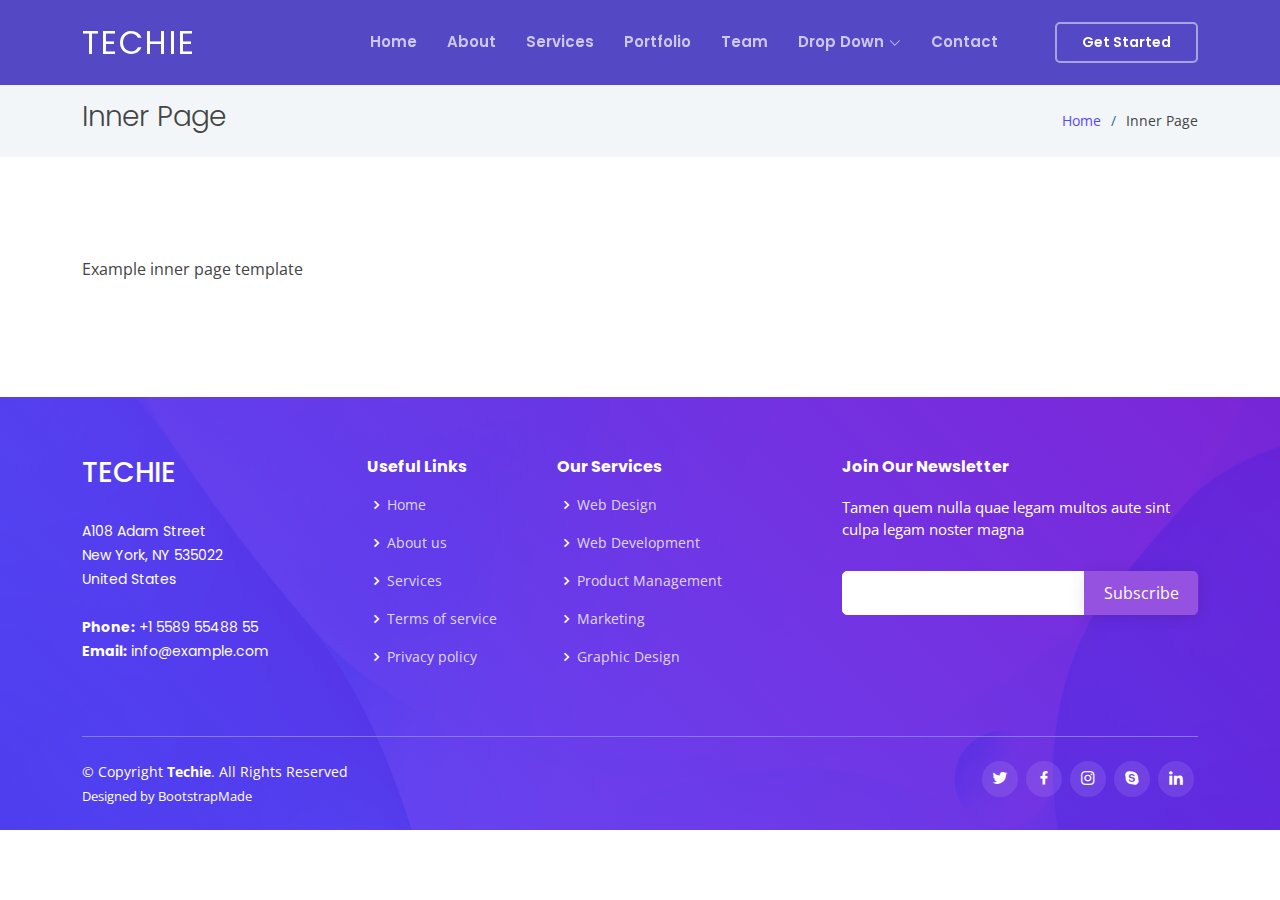
<file: inner-page.html>
<!DOCTYPE html>
<html lang="en">

<head>
  <meta charset="utf-8">
  <meta content="width=device-width, initial-scale=1.0" name="viewport">

  <title>Inner Page - Techie Bootstrap Template</title>
  <meta content="" name="description">
  <meta content="" name="keywords">

  <!-- Favicons -->
  <link href="assets/img/favicon.png" rel="icon">
  <link href="assets/img/apple-touch-icon.png" rel="apple-touch-icon">

  <!-- Google Fonts -->
  <link href="https://fonts.googleapis.com/css?family=Open+Sans:300,300i,400,400i,600,600i,700,700i|Roboto:300,300i,400,400i,500,500i,600,600i,700,700i|Poppins:300,300i,400,400i,500,500i,600,600i,700,700i" rel="stylesheet">

  <!-- Vendor CSS Files -->
  <link href="assets/vendor/aos/aos.css" rel="stylesheet">
  <link href="assets/vendor/bootstrap/css/bootstrap.min.css" rel="stylesheet">
  <link href="assets/vendor/bootstrap-icons/bootstrap-icons.css" rel="stylesheet">
  <link href="assets/vendor/boxicons/css/boxicons.min.css" rel="stylesheet">
  <link href="assets/vendor/glightbox/css/glightbox.min.css" rel="stylesheet">
  <link href="assets/vendor/swiper/swiper-bundle.min.css" rel="stylesheet">

  <!-- Template Main CSS File -->
  <link href="assets/css/style.css" rel="stylesheet">

  <!-- =======================================================
  * Template Name: Techie - v4.9.0
  * Template URL: https://bootstrapmade.com/techie-free-skin-bootstrap-3/
  * Author: BootstrapMade.com
  * License: https://bootstrapmade.com/license/
  ======================================================== -->
</head>

<body>

  <!-- ======= Header ======= -->
  <header id="header" class="fixed-top header-inner-pages">
    <div class="container d-flex align-items-center justify-content-between">
      <h1 class="logo"><a href="index.html">Techie</a></h1>
      <!-- Uncomment below if you prefer to use an image logo -->
      <!-- <a href="index.html" class="logo"><img src="assets/img/logo.png" alt="" class="img-fluid"></a>-->

      <nav id="navbar" class="navbar">
        <ul>
          <li><a class="nav-link scrollto " href="#hero">Home</a></li>
          <li><a class="nav-link scrollto" href="#about">About</a></li>
          <li><a class="nav-link scrollto" href="#services">Services</a></li>
          <li><a class="nav-link scrollto " href="#portfolio">Portfolio</a></li>
          <li><a class="nav-link scrollto" href="#team">Team</a></li>
          <li class="dropdown"><a href="#"><span>Drop Down</span> <i class="bi bi-chevron-down"></i></a>
            <ul>
              <li><a href="#">Drop Down 1</a></li>
              <li class="dropdown"><a href="#"><span>Deep Drop Down</span> <i class="bi bi-chevron-right"></i></a>
                <ul>
                  <li><a href="#">Deep Drop Down 1</a></li>
                  <li><a href="#">Deep Drop Down 2</a></li>
                  <li><a href="#">Deep Drop Down 3</a></li>
                  <li><a href="#">Deep Drop Down 4</a></li>
                  <li><a href="#">Deep Drop Down 5</a></li>
                </ul>
              </li>
              <li><a href="#">Drop Down 2</a></li>
              <li><a href="#">Drop Down 3</a></li>
              <li><a href="#">Drop Down 4</a></li>
            </ul>
          </li>
          <li><a class="nav-link scrollto" href="#contact">Contact</a></li>
          <li><a class="getstarted scrollto" href="#about">Get Started</a></li>
        </ul>
        <i class="bi bi-list mobile-nav-toggle"></i>
      </nav><!-- .navbar -->

    </div>
  </header><!-- End Header -->

  <main id="main">

    <!-- ======= Breadcrumbs ======= -->
    <section class="breadcrumbs">
      <div class="container">

        <div class="d-flex justify-content-between align-items-center">
          <h2>Inner Page</h2>
          <ol>
            <li><a href="index.html">Home</a></li>
            <li>Inner Page</li>
          </ol>
        </div>

      </div>
    </section><!-- End Breadcrumbs -->

    <section class="inner-page">
      <div class="container">
        <p>
          Example inner page template
        </p>
      </div>
    </section>

  </main><!-- End #main -->

  <!-- ======= Footer ======= -->
  <footer id="footer">

    <div class="footer-top">
      <div class="container">
        <div class="row">

          <div class="col-lg-3 col-md-6 footer-contact">
            <h3>Techie</h3>
            <p>
              A108 Adam Street <br>
              New York, NY 535022<br>
              United States <br><br>
              <strong>Phone:</strong> +1 5589 55488 55<br>
              <strong>Email:</strong> info@example.com<br>
            </p>
          </div>

          <div class="col-lg-2 col-md-6 footer-links">
            <h4>Useful Links</h4>
            <ul>
              <li><i class="bx bx-chevron-right"></i> <a href="#">Home</a></li>
              <li><i class="bx bx-chevron-right"></i> <a href="#">About us</a></li>
              <li><i class="bx bx-chevron-right"></i> <a href="#">Services</a></li>
              <li><i class="bx bx-chevron-right"></i> <a href="#">Terms of service</a></li>
              <li><i class="bx bx-chevron-right"></i> <a href="#">Privacy policy</a></li>
            </ul>
          </div>

          <div class="col-lg-3 col-md-6 footer-links">
            <h4>Our Services</h4>
            <ul>
              <li><i class="bx bx-chevron-right"></i> <a href="#">Web Design</a></li>
              <li><i class="bx bx-chevron-right"></i> <a href="#">Web Development</a></li>
              <li><i class="bx bx-chevron-right"></i> <a href="#">Product Management</a></li>
              <li><i class="bx bx-chevron-right"></i> <a href="#">Marketing</a></li>
              <li><i class="bx bx-chevron-right"></i> <a href="#">Graphic Design</a></li>
            </ul>
          </div>

          <div class="col-lg-4 col-md-6 footer-newsletter">
            <h4>Join Our Newsletter</h4>
            <p>Tamen quem nulla quae legam multos aute sint culpa legam noster magna</p>
            <form action="" method="post">
              <input type="email" name="email"><input type="submit" value="Subscribe">
            </form>
          </div>

        </div>
      </div>
    </div>

    <div class="container">

      <div class="copyright-wrap d-md-flex py-4">
        <div class="me-md-auto text-center text-md-start">
          <div class="copyright">
            &copy; Copyright <strong><span>Techie</span></strong>. All Rights Reserved
          </div>
          <div class="credits">
            <!-- All the links in the footer should remain intact. -->
            <!-- You can delete the links only if you purchased the pro version. -->
            <!-- Licensing information: https://bootstrapmade.com/license/ -->
            <!-- Purchase the pro version with working PHP/AJAX contact form: https://bootstrapmade.com/techie-free-skin-bootstrap-3/ -->
            Designed by <a href="https://bootstrapmade.com/">BootstrapMade</a>
          </div>
        </div>
        <div class="social-links text-center text-md-right pt-3 pt-md-0">
          <a href="#" class="twitter"><i class="bx bxl-twitter"></i></a>
          <a href="#" class="facebook"><i class="bx bxl-facebook"></i></a>
          <a href="#" class="instagram"><i class="bx bxl-instagram"></i></a>
          <a href="#" class="google-plus"><i class="bx bxl-skype"></i></a>
          <a href="#" class="linkedin"><i class="bx bxl-linkedin"></i></a>
        </div>
      </div>

    </div>
  </footer><!-- End Footer -->

  <a href="#" class="back-to-top d-flex align-items-center justify-content-center"><i class="bi bi-arrow-up-short"></i></a>
  <div id="preloader"></div>

  <!-- Vendor JS Files -->
  <script src="assets/vendor/purecounter/purecounter_vanilla.js"></script>
  <script src="assets/vendor/aos/aos.js"></script>
  <script src="assets/vendor/bootstrap/js/bootstrap.bundle.min.js"></script>
  <script src="assets/vendor/glightbox/js/glightbox.min.js"></script>
  <script src="assets/vendor/isotope-layout/isotope.pkgd.min.js"></script>
  <script src="assets/vendor/swiper/swiper-bundle.min.js"></script>
  <script src="assets/vendor/php-email-form/validate.js"></script>

  <!-- Template Main JS File -->
  <script src="assets/js/main.js"></script>

</body>

</html>
</file>
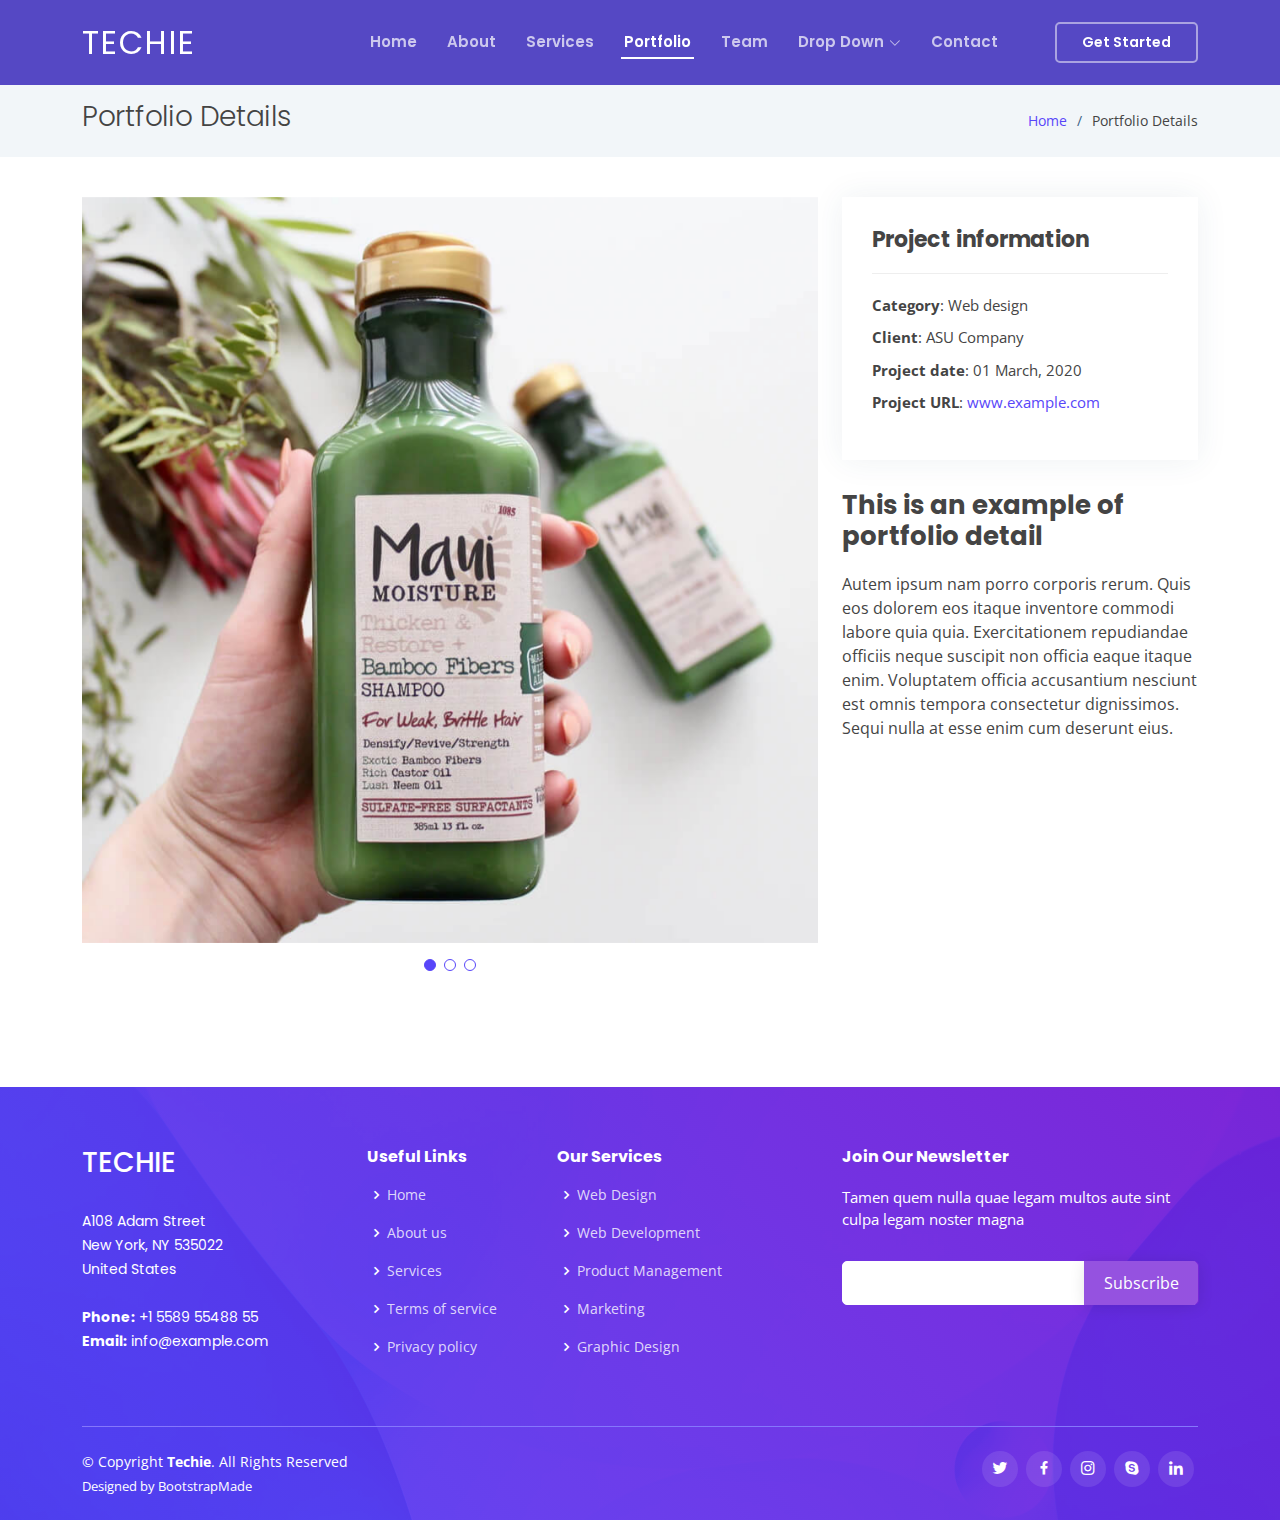
<file: portfolio-details.html>
<!DOCTYPE html>
<html lang="en">

<head>
  <meta charset="utf-8">
  <meta content="width=device-width, initial-scale=1.0" name="viewport">

  <title>Portfolio Details - Techie Bootstrap Template</title>
  <meta content="" name="description">
  <meta content="" name="keywords">

  <!-- Favicons -->
  <link href="assets/img/favicon.png" rel="icon">
  <link href="assets/img/apple-touch-icon.png" rel="apple-touch-icon">

  <!-- Google Fonts -->
  <link href="https://fonts.googleapis.com/css?family=Open+Sans:300,300i,400,400i,600,600i,700,700i|Roboto:300,300i,400,400i,500,500i,600,600i,700,700i|Poppins:300,300i,400,400i,500,500i,600,600i,700,700i" rel="stylesheet">

  <!-- Vendor CSS Files -->
  <link href="assets/vendor/aos/aos.css" rel="stylesheet">
  <link href="assets/vendor/bootstrap/css/bootstrap.min.css" rel="stylesheet">
  <link href="assets/vendor/bootstrap-icons/bootstrap-icons.css" rel="stylesheet">
  <link href="assets/vendor/boxicons/css/boxicons.min.css" rel="stylesheet">
  <link href="assets/vendor/glightbox/css/glightbox.min.css" rel="stylesheet">
  <link href="assets/vendor/swiper/swiper-bundle.min.css" rel="stylesheet">

  <!-- Template Main CSS File -->
  <link href="assets/css/style.css" rel="stylesheet">

  <!-- =======================================================
  * Template Name: Techie - v4.9.0
  * Template URL: https://bootstrapmade.com/techie-free-skin-bootstrap-3/
  * Author: BootstrapMade.com
  * License: https://bootstrapmade.com/license/
  ======================================================== -->
</head>

<body>

  <!-- ======= Header ======= -->
  <header id="header" class="fixed-top header-inner-pages">
    <div class="container d-flex align-items-center justify-content-between">
      <h1 class="logo"><a href="index.html">Techie</a></h1>
      <!-- Uncomment below if you prefer to use an image logo -->
      <!-- <a href="index.html" class="logo"><img src="assets/img/logo.png" alt="" class="img-fluid"></a>-->

      <nav id="navbar" class="navbar">
        <ul>
          <li><a class="nav-link scrollto " href="#hero">Home</a></li>
          <li><a class="nav-link scrollto" href="#about">About</a></li>
          <li><a class="nav-link scrollto" href="#services">Services</a></li>
          <li><a class="nav-link scrollto active" href="#portfolio">Portfolio</a></li>
          <li><a class="nav-link scrollto" href="#team">Team</a></li>
          <li class="dropdown"><a href="#"><span>Drop Down</span> <i class="bi bi-chevron-down"></i></a>
            <ul>
              <li><a href="#">Drop Down 1</a></li>
              <li class="dropdown"><a href="#"><span>Deep Drop Down</span> <i class="bi bi-chevron-right"></i></a>
                <ul>
                  <li><a href="#">Deep Drop Down 1</a></li>
                  <li><a href="#">Deep Drop Down 2</a></li>
                  <li><a href="#">Deep Drop Down 3</a></li>
                  <li><a href="#">Deep Drop Down 4</a></li>
                  <li><a href="#">Deep Drop Down 5</a></li>
                </ul>
              </li>
              <li><a href="#">Drop Down 2</a></li>
              <li><a href="#">Drop Down 3</a></li>
              <li><a href="#">Drop Down 4</a></li>
            </ul>
          </li>
          <li><a class="nav-link scrollto" href="#contact">Contact</a></li>
          <li><a class="getstarted scrollto" href="#about">Get Started</a></li>
        </ul>
        <i class="bi bi-list mobile-nav-toggle"></i>
      </nav><!-- .navbar -->

    </div>
  </header><!-- End Header -->

  <main id="main">

    <!-- ======= Breadcrumbs ======= -->
    <section id="breadcrumbs" class="breadcrumbs">
      <div class="container">

        <div class="d-flex justify-content-between align-items-center">
          <h2>Portfolio Details</h2>
          <ol>
            <li><a href="index.html">Home</a></li>
            <li>Portfolio Details</li>
          </ol>
        </div>

      </div>
    </section><!-- End Breadcrumbs -->

    <!-- ======= Portfolio Details Section ======= -->
    <section id="portfolio-details" class="portfolio-details">
      <div class="container">

        <div class="row gy-4">

          <div class="col-lg-8">
            <div class="portfolio-details-slider swiper">
              <div class="swiper-wrapper align-items-center">

                <div class="swiper-slide">
                  <img src="assets/img/portfolio/portfolio-1.jpg" alt="">
                </div>

                <div class="swiper-slide">
                  <img src="assets/img/portfolio/portfolio-2.jpg" alt="">
                </div>

                <div class="swiper-slide">
                  <img src="assets/img/portfolio/portfolio-3.jpg" alt="">
                </div>

              </div>
              <div class="swiper-pagination"></div>
            </div>
          </div>

          <div class="col-lg-4">
            <div class="portfolio-info">
              <h3>Project information</h3>
              <ul>
                <li><strong>Category</strong>: Web design</li>
                <li><strong>Client</strong>: ASU Company</li>
                <li><strong>Project date</strong>: 01 March, 2020</li>
                <li><strong>Project URL</strong>: <a href="#">www.example.com</a></li>
              </ul>
            </div>
            <div class="portfolio-description">
              <h2>This is an example of portfolio detail</h2>
              <p>
                Autem ipsum nam porro corporis rerum. Quis eos dolorem eos itaque inventore commodi labore quia quia. Exercitationem repudiandae officiis neque suscipit non officia eaque itaque enim. Voluptatem officia accusantium nesciunt est omnis tempora consectetur dignissimos. Sequi nulla at esse enim cum deserunt eius.
              </p>
            </div>
          </div>

        </div>

      </div>
    </section><!-- End Portfolio Details Section -->

  </main><!-- End #main -->

  <!-- ======= Footer ======= -->
  <footer id="footer">

    <div class="footer-top">
      <div class="container">
        <div class="row">

          <div class="col-lg-3 col-md-6 footer-contact">
            <h3>Techie</h3>
            <p>
              A108 Adam Street <br>
              New York, NY 535022<br>
              United States <br><br>
              <strong>Phone:</strong> +1 5589 55488 55<br>
              <strong>Email:</strong> info@example.com<br>
            </p>
          </div>

          <div class="col-lg-2 col-md-6 footer-links">
            <h4>Useful Links</h4>
            <ul>
              <li><i class="bx bx-chevron-right"></i> <a href="#">Home</a></li>
              <li><i class="bx bx-chevron-right"></i> <a href="#">About us</a></li>
              <li><i class="bx bx-chevron-right"></i> <a href="#">Services</a></li>
              <li><i class="bx bx-chevron-right"></i> <a href="#">Terms of service</a></li>
              <li><i class="bx bx-chevron-right"></i> <a href="#">Privacy policy</a></li>
            </ul>
          </div>

          <div class="col-lg-3 col-md-6 footer-links">
            <h4>Our Services</h4>
            <ul>
              <li><i class="bx bx-chevron-right"></i> <a href="#">Web Design</a></li>
              <li><i class="bx bx-chevron-right"></i> <a href="#">Web Development</a></li>
              <li><i class="bx bx-chevron-right"></i> <a href="#">Product Management</a></li>
              <li><i class="bx bx-chevron-right"></i> <a href="#">Marketing</a></li>
              <li><i class="bx bx-chevron-right"></i> <a href="#">Graphic Design</a></li>
            </ul>
          </div>

          <div class="col-lg-4 col-md-6 footer-newsletter">
            <h4>Join Our Newsletter</h4>
            <p>Tamen quem nulla quae legam multos aute sint culpa legam noster magna</p>
            <form action="" method="post">
              <input type="email" name="email"><input type="submit" value="Subscribe">
            </form>
          </div>

        </div>
      </div>
    </div>

    <div class="container">

      <div class="copyright-wrap d-md-flex py-4">
        <div class="me-md-auto text-center text-md-start">
          <div class="copyright">
            &copy; Copyright <strong><span>Techie</span></strong>. All Rights Reserved
          </div>
          <div class="credits">
            <!-- All the links in the footer should remain intact. -->
            <!-- You can delete the links only if you purchased the pro version. -->
            <!-- Licensing information: https://bootstrapmade.com/license/ -->
            <!-- Purchase the pro version with working PHP/AJAX contact form: https://bootstrapmade.com/techie-free-skin-bootstrap-3/ -->
            Designed by <a href="https://bootstrapmade.com/">BootstrapMade</a>
          </div>
        </div>
        <div class="social-links text-center text-md-right pt-3 pt-md-0">
          <a href="#" class="twitter"><i class="bx bxl-twitter"></i></a>
          <a href="#" class="facebook"><i class="bx bxl-facebook"></i></a>
          <a href="#" class="instagram"><i class="bx bxl-instagram"></i></a>
          <a href="#" class="google-plus"><i class="bx bxl-skype"></i></a>
          <a href="#" class="linkedin"><i class="bx bxl-linkedin"></i></a>
        </div>
      </div>

    </div>
  </footer><!-- End Footer -->

  <a href="#" class="back-to-top d-flex align-items-center justify-content-center"><i class="bi bi-arrow-up-short"></i></a>
  <div id="preloader"></div>

  <!-- Vendor JS Files -->
  <script src="assets/vendor/purecounter/purecounter_vanilla.js"></script>
  <script src="assets/vendor/aos/aos.js"></script>
  <script src="assets/vendor/bootstrap/js/bootstrap.bundle.min.js"></script>
  <script src="assets/vendor/glightbox/js/glightbox.min.js"></script>
  <script src="assets/vendor/isotope-layout/isotope.pkgd.min.js"></script>
  <script src="assets/vendor/swiper/swiper-bundle.min.js"></script>
  <script src="assets/vendor/php-email-form/validate.js"></script>

  <!-- Template Main JS File -->
  <script src="assets/js/main.js"></script>

</body>

</html>
</file>
<file: assets/css/style.css>
/**
* Template Name: Techie - v4.9.0
* Template URL: https://bootstrapmade.com/techie-free-skin-bootstrap-3/
* Author: BootstrapMade.com
* License: https://bootstrapmade.com/license/
*/

/*--------------------------------------------------------------
# General
--------------------------------------------------------------*/
body {
  font-family: "Open Sans", sans-serif;
  color: #444444;
}

a {
  color: #5846f9;
  text-decoration: none;
}

a:hover {
  color: #8577fb;
  text-decoration: none;
}

h1,
h2,
h3,
h4,
h5,
h6 {
  font-family: "Poppins", sans-serif;
}

/*--------------------------------------------------------------
# Back to top button
--------------------------------------------------------------*/
.back-to-top {
  position: fixed;
  visibility: hidden;
  opacity: 0;
  right: 15px;
  bottom: 15px;
  z-index: 996;
  background: #5846f9;
  width: 40px;
  height: 40px;
  border-radius: 4px;
  transition: all 0.4s;
}

.back-to-top i {
  font-size: 28px;
  color: #fff;
  line-height: 0;
}

.back-to-top:hover {
  background: #7b27d8;
  color: #fff;
}

.back-to-top.active {
  visibility: visible;
  opacity: 1;
}

/*--------------------------------------------------------------
# Preloader
--------------------------------------------------------------*/
#preloader {
  position: fixed;
  top: 0;
  left: 0;
  right: 0;
  bottom: 0;
  z-index: 9999;
  overflow: hidden;
  background: #fff;
}

#preloader:before {
  content: "";
  position: fixed;
  top: calc(50% - 30px);
  left: calc(50% - 30px);
  border: 6px solid #5846f9;
  border-top-color: #e7e4fe;
  border-radius: 50%;
  width: 60px;
  height: 60px;
  -webkit-animation: animate-preloader 1s linear infinite;
  animation: animate-preloader 1s linear infinite;
}

@-webkit-keyframes animate-preloader {
  0% {
    transform: rotate(0deg);
  }

  100% {
    transform: rotate(360deg);
  }
}

@keyframes animate-preloader {
  0% {
    transform: rotate(0deg);
  }

  100% {
    transform: rotate(360deg);
  }
}

/*--------------------------------------------------------------
# Disable aos animation delay on mobile devices
--------------------------------------------------------------*/
@media screen and (max-width: 768px) {
  [data-aos-delay] {
    transition-delay: 0 !important;
  }
}

/*--------------------------------------------------------------
# Header
--------------------------------------------------------------*/
#header {
  transition: all 0.5s;
  z-index: 997;
  padding: 20px 0;
}

#header.header-scrolled,
#header.header-inner-pages {
  /* background color henry deutsch */
  /* background: rgba(24, 6, 185, 0.8); */ /* harsh original blue */
  /* background: rgba(58, 78, 125, 0.9); */ /* nice medium blue */
  background: rgba(42, 26, 181, 0.8); /* less harsh blue */
  padding: 12px 0;
}

#header .logo {
  font-size: 32px;
  margin: 0;
  padding: 0;
  line-height: 1;
  font-weight: 400;
  letter-spacing: 2px;
  text-transform: uppercase;
}

#header .logo a {
  color: #fff;
}

#header .logo img {
  max-height: 40px;
}

/*--------------------------------------------------------------
# Navigation Menu
--------------------------------------------------------------*/
/**
* Desktop Navigation 
*/
.navbar {
  padding: 0;
}

.navbar ul {
  margin: 0;
  padding: 0;
  display: flex;
  list-style: none;
  align-items: center;
}

.navbar li {
  position: relative;
}

.navbar>ul>li {
  padding: 10px 0 10px 24px;
}

.navbar a,
.navbar a:focus {
  display: flex;
  align-items: center;
  justify-content: space-between;
  padding: 0 3px;
  font-family: "Poppins", sans-serif;
  font-size: 15px;
  font-weight: 600;
  color: rgba(255, 255, 255, 0.7);
  white-space: nowrap;
  transition: 0.3s;
  position: relative;
}

.navbar a i,
.navbar a:focus i {
  font-size: 12px;
  line-height: 0;
  margin-left: 5px;
}

.navbar>ul>li>a:before {
  content: "";
  position: absolute;
  width: 100%;
  height: 2px;
  bottom: -5px;
  left: 0;
  background-color: #fff;
  visibility: hidden;
  width: 0px;
  transition: all 0.3s ease-in-out 0s;
}

.navbar a:hover:before,
.navbar li:hover>a:before,
.navbar .active:before {
  visibility: visible;
  width: 100%;
}

.navbar a:hover,
.navbar .active,
.navbar .active:focus,
.navbar li:hover>a {
  color: #fff;
}

.navbar .getstarted,
.navbar .getstarted:focus {
  padding: 8px 25px;
  margin-left: 30px;
  border-radius: 5px;
  color: #fff;
  transition: 0.3s;
  font-size: 14px;
  font-weight: 600;
  border: 2px solid rgba(255, 255, 255, 0.5);
}

.navbar .getstarted:hover,
.navbar .getstarted:focus:hover {
  color: #fff;
  border-color: #fff;
}

.navbar .getstarted:before,
.navbar li:hover>.getstarted:before {
  visibility: hidden;
}

.navbar .dropdown ul {
  display: block;
  position: absolute;
  left: 24px;
  top: calc(100% + 30px);
  margin: 0;
  padding: 10px 0;
  z-index: 99;
  opacity: 0;
  visibility: hidden;
  background: #fff;
  box-shadow: 0px 0px 30px rgba(127, 137, 161, 0.25);
  transition: 0.3s;
}

.navbar .dropdown ul li {
  min-width: 200px;
}

.navbar .dropdown ul a {
  padding: 10px 20px;
  font-size: 14px;
  color: #2c4964;
}

.navbar .dropdown ul a i {
  font-size: 12px;
}

.navbar .dropdown ul a:hover,
.navbar .dropdown ul .active:hover,
.navbar .dropdown ul li:hover>a {
  color: #5846f9;
}

.navbar .dropdown:hover>ul {
  opacity: 1;
  top: 100%;
  visibility: visible;
}

.navbar .dropdown .dropdown ul {
  top: 0;
  left: calc(100% - 30px);
  visibility: hidden;
}

.navbar .dropdown .dropdown:hover>ul {
  opacity: 1;
  top: 0;
  left: 100%;
  visibility: visible;
}

@media (max-width: 1366px) {
  .navbar .dropdown .dropdown ul {
    left: -90%;
  }

  .navbar .dropdown .dropdown:hover>ul {
    left: -100%;
  }
}

/**
* Mobile Navigation 
*/
.mobile-nav-toggle {
  color: #fff;
  font-size: 28px;
  cursor: pointer;
  display: none;
  line-height: 0;
  transition: 0.5s;
}

@media (max-width: 991px) {
  .mobile-nav-toggle {
    display: block;
  }

  .navbar ul {
    display: none;
  }
}

.navbar-mobile {
  position: fixed;
  overflow: hidden;
  top: 0;
  right: 0;
  left: 0;
  bottom: 0;
  background: rgba(28, 47, 65, 0.9);
  transition: 0.3s;
  z-index: 999;
}

.navbar-mobile .mobile-nav-toggle {
  position: absolute;
  top: 15px;
  right: 15px;
}

.navbar-mobile ul {
  display: block;
  position: absolute;
  top: 55px;
  right: 15px;
  bottom: 15px;
  left: 15px;
  padding: 10px 0;
  background-color: #fff;
  overflow-y: auto;
  transition: 0.3s;
}

.navbar-mobile>ul>li {
  padding: 0;
}

.navbar-mobile a,
.navbar-mobile a:focus {
  padding: 10px 20px;
  font-size: 15px;
  color: #2c4964;
}

.navbar-mobile a:hover:before,
.navbar-mobile li:hover>a:before,
.navbar-mobile .active:before {
  visibility: hidden;
}

.navbar-mobile a:hover,
.navbar-mobile .active,
.navbar-mobile li:hover>a {
  color: #5846f9;
}

.navbar-mobile .getstarted,
.navbar-mobile .getstarted:focus {
  margin: 15px;
}

.navbar-mobile .dropdown ul {
  position: static;
  display: none;
  margin: 10px 20px;
  padding: 10px 0;
  z-index: 99;
  opacity: 1;
  visibility: visible;
  background: #fff;
  box-shadow: 0px 0px 30px rgba(127, 137, 161, 0.25);
}

.navbar-mobile .dropdown ul li {
  min-width: 200px;
}

.navbar-mobile .dropdown ul a {
  padding: 10px 20px;
}

.navbar-mobile .dropdown ul a i {
  font-size: 12px;
}

.navbar-mobile .dropdown ul a:hover,
.navbar-mobile .dropdown ul .active:hover,
.navbar-mobile .dropdown ul li:hover>a {
  color: #5846f9;
}

.navbar-mobile .dropdown>.dropdown-active {
  display: block;
}

/*--------------------------------------------------------------
# Hero Section
--------------------------------------------------------------*/
#hero {
  width: 100%;
  height: 100vh;
  background: linear-gradient(45deg, rgba(86, 58, 250, 0.9) 0%, rgba(116, 15, 214, 0.9) 100%), url("../img/hero-bg.jpg") center center no-repeat;
  background-size: cover;
}

#hero .container,
#hero .container-fluid {
  padding-top: 84px;
}

#hero h1 {
  margin: 0;
  font-size: 52px;
  font-weight: 700;
  line-height: 64px;
  color: #fff;
}

#hero h2 {
  color: rgba(255, 255, 255, 0.8);
  margin: 10px 0 0 0;
  font-size: 20px;
}

#hero .btn-get-started {
  font-family: "Poppins", sans-serif;
  font-weight: 500;
  font-size: 16px;
  letter-spacing: 1px;
  display: inline-block;
  padding: 10px 28px;
  border-radius: 5px;
  transition: 0.5s;
  margin-top: 30px;
  color: #fff;
  border: 2px solid #fff;
}

#hero .btn-get-started:hover {
  background: #fff;
  color: #5846f9;
}

#hero .animated {
  animation: up-down 2s ease-in-out infinite alternate-reverse both;
}

@media (min-width: 1200px) {
  #hero {
    background-attachment: fixed;
  }
}

@media (max-width: 991px) {
  #hero {
    text-align: center;
  }

  #hero .container,
  #hero .container-fluid {
    padding-top: 68px;
  }

  #hero .animated {
    -webkit-animation: none;
    animation: none;
  }

  #hero .hero-img {
    text-align: center;
  }

  #hero .hero-img img {
    width: 50%;
  }
}

@media (max-width: 768px) {
  #hero h1 {
    font-size: 26px;
    line-height: 36px;
  }

  #hero h2 {
    font-size: 18px;
    line-height: 24px;
  }

  #hero .hero-img img {
    width: 60%;
  }
}

@media (max-width: 575px) {
  #hero .hero-img img {
    width: 80%;
  }
}

@media (max-width: 575px),
(max-height: 600px) {
  #hero {
    height: auto;
  }
}

@-webkit-keyframes up-down {
  0% {
    transform: translateY(10px);
  }

  100% {
    transform: translateY(-10px);
  }
}

@keyframes up-down {
  0% {
    transform: translateY(10px);
  }

  100% {
    transform: translateY(-10px);
  }
}

/*--------------------------------------------------------------
# Sections General
--------------------------------------------------------------*/
section {
  padding: 100px 0;
  overflow: hidden;
}

.section-bg {
  background-color: #f9f8ff;
}

.section-title {
  text-align: center;
  padding-bottom: 30px;
}

.section-title h2 {
  font-size: 32px;
  font-weight: bold;
  text-transform: uppercase;
  margin-bottom: 20px;
  padding-bottom: 20px;
  position: relative;
}

.section-title h2::after {
  content: "";
  position: absolute;
  display: block;
  width: 50px;
  height: 3px;
  background: #5846f9;
  bottom: 0;
  left: calc(50% - 25px);
}

.section-title p {
  margin-bottom: 0;
}

/*--------------------------------------------------------------
# About
--------------------------------------------------------------*/
.about {
  padding: 120px 0;
}

.about .content h3 {
  font-weight: 600;
  font-size: 32px;
  color: #2c4964;
}

.about .content ul {
  list-style: none;
  padding: 0;
}

.about .content ul li {
  padding-bottom: 10px;
}

.about .content ul i {
  font-size: 20px;
  padding-right: 4px;
  color: #5846f9;
}

.about .content p:last-child {
  margin-bottom: 0;
}

.about .content .read-more {
  font-family: "Poppins", sans-serif;
  font-weight: 500;
  font-size: 16px;
  letter-spacing: 1px;
  display: inline-block;
  padding: 10px 50px 10px 28px;
  border-radius: 5px;
  transition: 0.5s;
  color: #fff;
  background: linear-gradient(45deg, #5846f9 0%, #7b27d8 100%);
  position: relative;
}

.about .content .read-more:hover {
  background: linear-gradient(180deg, #5846f9 0%, #7b27d8 100%);
}

.about .content .read-more i {
  font-size: 22px;
  position: absolute;
  right: 20px;
  top: 12px;
}

/*--------------------------------------------------------------
# Counts
--------------------------------------------------------------*/
.counts {
  background: linear-gradient(90deg, rgba(88, 70, 249, 0.5) 0%, rgba(123, 39, 216, 0.5) 100%), url("../img/counts-bg.png") center center no-repeat;
  padding: 80px 0 60px 0;
}

.counts .counters span {
  font-size: 48px;
  display: block;
  color: #fff;
  font-weight: 600;
  font-family: "Poppins", sans-serif;
}

.counts .counters p {
  padding: 0;
  margin: 0 0 20px 0;
  font-size: 15px;
  color: rgba(255, 255, 255, 0.8);
}

/*--------------------------------------------------------------
# Services
--------------------------------------------------------------*/
.services .icon-box {
  text-align: center;
  padding: 70px 20px 80px 20px;
  transition: all ease-in-out 0.3s;
  background: #fff;
}

.services .icon-box .icon {
  margin: 0 auto;
  width: 100px;
  height: 100px;
  display: flex;
  align-items: center;
  justify-content: center;
  transition: ease-in-out 0.3s;
  position: relative;
}

.services .icon-box .icon i {
  font-size: 36px;
  transition: 0.5s;
  position: relative;
}

.services .icon-box .icon svg {
  position: absolute;
  top: 0;
  left: 0;
}

.services .icon-box .icon svg path {
  transition: 0.5s;
  fill: #f5f5f5;
}

.services .icon-box h4 {
  font-weight: 600;
  margin: 10px 0 15px 0;
  font-size: 22px;
}

.services .icon-box h4 a {
  color: #2c4964;
  transition: ease-in-out 0.3s;
}

.services .icon-box p {
  line-height: 24px;
  font-size: 14px;
  margin-bottom: 0;
}

.services .icon-box:hover {
  border-color: #fff;
  box-shadow: 0px 0 25px 0 rgba(0, 0, 0, 0.1);
}

.services .iconbox-blue i {
  color: #47aeff;
}

.services .iconbox-blue:hover .icon i {
  color: #fff;
}

.services .iconbox-blue:hover .icon path {
  fill: #47aeff;
}

.services .iconbox-orange i {
  color: #ffa76e;
}

.services .iconbox-orange:hover .icon i {
  color: #fff;
}

.services .iconbox-orange:hover .icon path {
  fill: #ffa76e;
}

.services .iconbox-pink i {
  color: #e80368;
}

.services .iconbox-pink:hover .icon i {
  color: #fff;
}

.services .iconbox-pink:hover .icon path {
  fill: #e80368;
}

.services .iconbox-yellow i {
  color: #ffbb2c;
}

.services .iconbox-yellow:hover .icon i {
  color: #fff;
}

.services .iconbox-yellow:hover .icon path {
  fill: #ffbb2c;
}

.services .iconbox-red i {
  color: #ff5828;
}

.services .iconbox-red:hover .icon i {
  color: #fff;
}

.services .iconbox-red:hover .icon path {
  fill: #ff5828;
}

.services .iconbox-teal i {
  color: #11dbcf;
}

.services .iconbox-teal:hover .icon i {
  color: #fff;
}

.services .iconbox-teal:hover .icon path {
  fill: #11dbcf;
}

/*--------------------------------------------------------------
# Features
--------------------------------------------------------------*/
.features .icon-box h4 {
  font-size: 20px;
  font-weight: 700;
  margin: 5px 0 10px 60px;
}

.features .icon-box i {
  font-size: 48px;
  float: left;
  color: #5846f9;
}

.features .icon-box p {
  font-size: 15px;
  color: #848484;
  margin-left: 60px;
}

.features .image {
  background-position: center center;
  background-repeat: no-repeat;
  background-size: cover;
  min-height: 400px;
}

/*--------------------------------------------------------------
# Testimonials
--------------------------------------------------------------*/
.testimonials .testimonials-carousel,
.testimonials .testimonials-slider {
  overflow: hidden;
}

.testimonials .testimonial-item {
  box-sizing: content-box;
  min-height: 320px;
}

.testimonials .testimonial-item .testimonial-img {
  width: 90px;
  border-radius: 50%;
  margin: -40px 0 0 40px;
  position: relative;
  z-index: 2;
  border: 6px solid #fff;
  box-shadow: 0px 2px 15px rgba(0, 0, 0, 0.1);
}

.testimonials .testimonial-item h3 {
  font-size: 18px;
  font-weight: bold;
  margin: 10px 0 5px 45px;
  color: #2c4964;
}

.testimonials .testimonial-item h4 {
  font-size: 14px;
  color: #999;
  margin: 0 0 0 45px;
}

.testimonials .testimonial-item .quote-icon-left,
.testimonials .testimonial-item .quote-icon-right {
  color: #b1a9fc;
  font-size: 26px;
}

.testimonials .testimonial-item .quote-icon-left {
  display: inline-block;
  left: -5px;
  position: relative;
}

.testimonials .testimonial-item .quote-icon-right {
  display: inline-block;
  right: -5px;
  position: relative;
  top: 10px;
}

.testimonials .testimonial-item p {
  font-style: italic;
  margin: 0 15px 0 15px;
  padding: 20px 20px 60px 20px;
  background: #fff;
  position: relative;
  border-radius: 6px;
  position: relative;
  z-index: 1;
  box-shadow: 0 0px 20px 0 rgba(0, 0, 0, 0.1);
}

.testimonials .swiper-pagination {
  margin-top: 20px;
  position: relative;
}

.testimonials .swiper-pagination .swiper-pagination-bullet {
  width: 12px;
  height: 12px;
  background-color: #fff;
  opacity: 1;
  border: 1px solid #5846f9;
}

.testimonials .swiper-pagination .swiper-pagination-bullet-active {
  background-color: #5846f9;
}

@media (max-width: 767px) {
  .testimonials {
    margin: 30px 10px;
  }
}

/*--------------------------------------------------------------
# Portfolio
--------------------------------------------------------------*/
.portfolio .portfolio-item {
  margin-bottom: 30px;
}

.portfolio #portfolio-flters {
  padding: 0;
  margin: 0 auto 25px auto;
  list-style: none;
  text-align: center;
  border-radius: 50px;
  padding: 2px 15px;
}

.portfolio #portfolio-flters li {
  cursor: pointer;
  display: inline-block;
  padding: 10px 15px;
  font-size: 14px;
  font-weight: 600;
  line-height: 1;
  text-transform: uppercase;
  color: #444444;
  margin-bottom: 5px;
  transition: all 0.3s ease-in-out;
  border-radius: 5px;
  font-family: "Poppins", sans-serif;
}

.portfolio #portfolio-flters li:hover,
.portfolio #portfolio-flters li.filter-active {
  color: #fff;
  background: #5846f9;
}

.portfolio #portfolio-flters li:last-child {
  margin-right: 0;
}

.portfolio .portfolio-wrap {
  transition: 0.3s;
  position: relative;
  overflow: hidden;
  z-index: 1;
}

.portfolio .portfolio-wrap::before {
  content: "";
  background: rgba(88, 70, 249, 0.8);
  position: absolute;
  left: 30px;
  right: 30px;
  top: 30px;
  bottom: 30px;
  transition: all ease-in-out 0.3s;
  z-index: 2;
  opacity: 0;
}

.portfolio .portfolio-wrap .portfolio-info {
  opacity: 0;
  position: absolute;
  top: 10%;
  left: 0;
  right: 0;
  text-align: center;
  z-index: 3;
  transition: all ease-in-out 0.3s;
}

.portfolio .portfolio-wrap .portfolio-info h4 {
  font-size: 20px;
  color: #fff;
  font-weight: 600;
}

.portfolio .portfolio-wrap .portfolio-info p {
  color: #ffffff;
  font-size: 14px;
  text-transform: uppercase;
}

.portfolio .portfolio-wrap .portfolio-links {
  opacity: 0;
  left: 0;
  right: 0;
  bottom: 10%;
  text-align: center;
  z-index: 3;
  position: absolute;
  transition: all ease-in-out 0.3s;
}

.portfolio .portfolio-wrap .portfolio-links a {
  color: rgba(255, 255, 255, 0.6);
  margin: 0 2px;
  font-size: 28px;
  display: inline-block;
  transition: 0.3s;
}

.portfolio .portfolio-wrap .portfolio-links a:hover {
  color: #fff;
}

.portfolio .portfolio-wrap:hover::before {
  top: 0;
  left: 0;
  right: 0;
  bottom: 0;
  opacity: 1;
}

.portfolio .portfolio-wrap:hover .portfolio-info {
  opacity: 1;
  top: calc(50% - 48px);
}

.portfolio .portfolio-wrap:hover .portfolio-links {
  opacity: 1;
  bottom: calc(50% - 50px);
}

/*--------------------------------------------------------------
# Portfolio Details
--------------------------------------------------------------*/
.portfolio-details {
  padding-top: 40px;
}

.portfolio-details .portfolio-details-slider img {
  width: 100%;
}

.portfolio-details .portfolio-details-slider .swiper-pagination {
  margin-top: 20px;
  position: relative;
}

.portfolio-details .portfolio-details-slider .swiper-pagination .swiper-pagination-bullet {
  width: 12px;
  height: 12px;
  background-color: #fff;
  opacity: 1;
  border: 1px solid #5846f9;
}

.portfolio-details .portfolio-details-slider .swiper-pagination .swiper-pagination-bullet-active {
  background-color: #5846f9;
}

.portfolio-details .portfolio-info {
  padding: 30px;
  box-shadow: 0px 0 30px rgba(44, 73, 100, 0.08);
}

.portfolio-details .portfolio-info h3 {
  font-size: 22px;
  font-weight: 700;
  margin-bottom: 20px;
  padding-bottom: 20px;
  border-bottom: 1px solid #eee;
}

.portfolio-details .portfolio-info ul {
  list-style: none;
  padding: 0;
  font-size: 15px;
}

.portfolio-details .portfolio-info ul li+li {
  margin-top: 10px;
}

.portfolio-details .portfolio-description {
  padding-top: 30px;
}

.portfolio-details .portfolio-description h2 {
  font-size: 26px;
  font-weight: 700;
  margin-bottom: 20px;
}

.portfolio-details .portfolio-description p {
  padding: 0;
}

/*--------------------------------------------------------------
# Pricing
--------------------------------------------------------------*/
.pricing .box {
  padding: 20px;
  background: #fff;
  text-align: center;
  border-radius: 5px;
  position: relative;
  overflow: hidden;
  box-shadow: 0px 2px 15px rgba(0, 0, 0, 0.1);
}

.pricing h3 {
  font-weight: 400;
  margin: -20px -20px 20px -20px;
  padding: 20px 15px;
  font-size: 16px;
  font-weight: 600;
  color: #2c4964;
  background: #f8f8f8;
}

.pricing h4 {
  font-size: 36px;
  color: #5846f9;
  font-weight: 600;
  font-family: "Roboto", sans-serif;
  margin-bottom: 20px;
}

.pricing h4 sup {
  font-size: 20px;
  top: -15px;
  left: -3px;
}

.pricing h4 span {
  color: #bababa;
  font-size: 16px;
  font-weight: 300;
}

.pricing ul {
  padding: 0;
  list-style: none;
  color: #444444;
  text-align: center;
  line-height: 20px;
  font-size: 14px;
}

.pricing ul li {
  padding-bottom: 16px;
}

.pricing ul i {
  color: #5846f9;
  font-size: 18px;
  padding-right: 4px;
}

.pricing ul .na {
  color: #ccc;
  text-decoration: line-through;
}

.pricing .btn-wrap {
  margin: 20px -20px -20px -20px;
  padding: 20px 15px;
  background: #f8f8f8;
  text-align: center;
}

.pricing .btn-buy {
  background: linear-gradient(42deg, #5846f9 0%, #7b27d8 100%);
  display: inline-block;
  padding: 10px 35px;
  border-radius: 4px;
  color: #fff;
  transition: none;
  font-size: 15px;
  font-weight: 400;
  font-family: "Roboto", sans-serif;
  font-weight: 600;
  transition: 0.3s;
}

.pricing .btn-buy:hover {
  background: linear-gradient(180deg, #5846f9 0%, #7b27d8 100%);
}

.pricing .featured h3 {
  color: #fff;
  background: #5846f9;
}

.pricing .advanced {
  width: 200px;
  position: absolute;
  top: 18px;
  right: -68px;
  transform: rotate(45deg);
  z-index: 1;
  font-size: 14px;
  padding: 1px 0 3px 0;
  background: #5846f9;
  color: #fff;
}

/*--------------------------------------------------------------
# Frequently Asked Questions
--------------------------------------------------------------*/
.faq {
  background: linear-gradient(42deg, #5846f9 0%, #7b27d8 100%);
}

.faq .section-title h2,
.faq .section-title p {
  color: #fff;
}

.faq .section-title h2::after {
  background: rgba(255, 255, 255, 0.6);
}

.faq .faq-list {
  padding: 0 100px;
}

.faq .faq-list ul {
  padding: 0;
  list-style: none;
}

.faq .faq-list li+li {
  margin-top: 15px;
}

.faq .faq-list li {
  padding: 30px;
  background: #fff;
  border-radius: 5px;
  position: relative;
}

.faq .faq-list a {
  display: block;
  position: relative;
  font-family: "Roboto", sans-serif;
  font-size: 16px;
  line-height: 24px;
  font-weight: 500;
  padding: 0 30px;
  outline: none;
  cursor: pointer;
}

.faq .faq-list .icon-help {
  font-size: 24px;
  position: absolute;
  right: 0;
  left: 20px;
  color: #8577fb;
}

.faq .faq-list .icon-show,
.faq .faq-list .icon-close {
  font-size: 24px;
  position: absolute;
  right: 0;
  top: 0;
}

.faq .faq-list p {
  margin-bottom: 0;
  padding: 10px 0 0 0;
}

.faq .faq-list .icon-show {
  display: none;
}

.faq .faq-list a.collapsed {
  color: #2c4964;
}

.faq .faq-list a.collapsed:hover {
  color: #5846f9;
}

.faq .faq-list a.collapsed .icon-show {
  display: inline-block;
}

.faq .faq-list a.collapsed .icon-close {
  display: none;
}

@media (max-width: 1200px) {
  .faq .faq-list {
    padding: 0;
  }
}

/*--------------------------------------------------------------
# Contact
--------------------------------------------------------------*/
.contact .info-box {
  color: #444444;
  text-align: center;
  box-shadow: 0 0 30px rgba(214, 215, 216, 0.6);
  padding: 20px 0 30px 0;
  background: #fff;
}

.contact .info-box i {
  font-size: 32px;
  color: #5846f9;
  border-radius: 50%;
  padding: 8px;
}

.contact .info-box h3 {
  font-size: 20px;
  color: #2c4964;
  font-weight: 700;
  margin: 10px 0;
}

.contact .info-box p {
  padding: 0;
  line-height: 24px;
  font-size: 14px;
  margin-bottom: 0;
}

.contact .php-email-form {
  box-shadow: 0 0 30px rgba(214, 215, 216, 0.6);
  padding: 30px;
  background: #fff;
}

.contact .php-email-form .error-message {
  display: none;
  color: #fff;
  background: #ed3c0d;
  text-align: left;
  padding: 15px;
  font-weight: 600;
}

.contact .php-email-form .error-message br+br {
  margin-top: 25px;
}

.contact .php-email-form .sent-message {
  display: none;
  color: #fff;
  background: #18d26e;
  text-align: center;
  padding: 15px;
  font-weight: 600;
}

.contact .php-email-form .loading {
  display: none;
  background: #fff;
  text-align: center;
  padding: 15px;
}

.contact .php-email-form .loading:before {
  content: "";
  display: inline-block;
  border-radius: 50%;
  width: 24px;
  height: 24px;
  margin: 0 10px -6px 0;
  border: 3px solid #18d26e;
  border-top-color: #eee;
  -webkit-animation: animate-loading 1s linear infinite;
  animation: animate-loading 1s linear infinite;
}

.contact .php-email-form input,
.contact .php-email-form textarea {
  border-radius: 5px;
  box-shadow: none;
  font-size: 14px;
}

.contact .php-email-form input:focus,
.contact .php-email-form textarea:focus {
  border-color: #5846f9;
}

.contact .php-email-form input {
  padding: 10px 15px;
}

.contact .php-email-form textarea {
  padding: 12px 15px;
}

.contact .php-email-form button[type=submit] {
  background: #5846f9;
  border: 0;
  padding: 10px 24px;
  color: #fff;
  transition: 0.4s;
  border-radius: 5px;
}

.contact .php-email-form button[type=submit]:hover {
  background: #7b27d8;
}

@-webkit-keyframes animate-loading {
  0% {
    transform: rotate(0deg);
  }

  100% {
    transform: rotate(360deg);
  }
}

@keyframes animate-loading {
  0% {
    transform: rotate(0deg);
  }

  100% {
    transform: rotate(360deg);
  }
}

/*--------------------------------------------------------------
# Breadcrumbs
--------------------------------------------------------------*/
.breadcrumbs {
  padding: 15px 0;
  background: #f2f6f9;
  min-height: 40px;
  margin-top: 85px;
}

@media (max-width: 992px) {
  .breadcrumbs {
    margin-top: 56px;
  }
}

.breadcrumbs h2 {
  font-size: 28px;
  font-weight: 300;
}

.breadcrumbs ol {
  display: flex;
  flex-wrap: wrap;
  list-style: none;
  padding: 0;
  font-size: 14px;
  margin: 0;
}

.breadcrumbs ol li+li {
  padding-left: 10px;
}

.breadcrumbs ol li+li::before {
  display: inline-block;
  padding-right: 10px;
  color: #3c6387;
  content: "/";
}

@media (max-width: 768px) {
  .breadcrumbs .d-flex {
    display: block !important;
  }

  .breadcrumbs ol {
    display: block;
  }

  .breadcrumbs ol li {
    display: inline-block;
  }
}

/*--------------------------------------------------------------
# Footer
--------------------------------------------------------------*/
#footer {
  color: #fff;
  font-size: 14px;
  background: linear-gradient(45deg, rgba(86, 58, 250, 0.9) 0%, rgba(116, 15, 214, 0.9) 100%), url("../img/hero-bg.jpg") center center no-repeat;
  background-size: cover;
}

#footer .footer-top {
  padding: 60px 0 30px 0;
  position: relative;
}

#footer .footer-top .footer-contact {
  margin-bottom: 30px;
}

#footer .footer-top .footer-contact h3 {
  font-size: 28px;
  margin: 0 0 30px 0;
  padding: 2px 0 2px 0;
  line-height: 1;
  font-weight: 500;
  text-transform: uppercase;
}

#footer .footer-top .footer-contact p {
  font-size: 14px;
  line-height: 24px;
  margin-bottom: 0;
  font-family: "Poppins", sans-serif;
}

#footer .footer-top h4 {
  font-size: 16px;
  font-weight: bold;
  position: relative;
  padding-bottom: 12px;
}

#footer .footer-top .footer-links {
  margin-bottom: 30px;
}

#footer .footer-top .footer-links ul {
  list-style: none;
  padding: 0;
  margin: 0;
}

#footer .footer-top .footer-links ul i {
  padding-right: 2px;
  color: #fff;
  font-size: 18px;
  line-height: 1;
}

#footer .footer-top .footer-links ul li {
  padding: 10px 0;
  display: flex;
  align-items: center;
}

#footer .footer-top .footer-links ul li:first-child {
  padding-top: 0;
}

#footer .footer-top .footer-links ul a {
  color: rgba(255, 255, 255, 0.8);
  transition: 0.3s;
  display: inline-block;
  line-height: 1;
}

#footer .footer-top .footer-links ul a:hover {
  text-decoration: underline;
  color: #fff;
}

#footer .footer-newsletter {
  font-size: 15px;
}

#footer .footer-newsletter h4 {
  font-size: 16px;
  font-weight: bold;
  position: relative;
  padding-bottom: 12px;
}

#footer .footer-newsletter form {
  margin-top: 30px;
  background: #fff;
  padding: 6px 10px;
  position: relative;
  border-radius: 5px;
  text-align: left;
  border: 1px solid white;
}

#footer .footer-newsletter form input[type=email] {
  border: 0;
  padding: 4px 8px;
  width: calc(100% - 100px);
}

#footer .footer-newsletter form input[type=submit] {
  position: absolute;
  top: -1px;
  right: -2px;
  bottom: -1px;
  border: 0;
  background: none;
  font-size: 16px;
  padding: 0 20px;
  background: rgba(123, 39, 216, 0.8);
  color: #fff;
  transition: 0.3s;
  border-radius: 0 5px 5px 0;
  box-shadow: 0px 2px 15px rgba(0, 0, 0, 0.1);
}

#footer .footer-newsletter form input[type=submit]:hover {
  background: #5846f9;
}

#footer .copyright-wrap {
  border-top: 1px solid #8577fb;
}

#footer .credits {
  padding-top: 5px;
  font-size: 13px;
  color: #fff;
}

#footer .credits a {
  color: #fff;
}

#footer .social-links a {
  font-size: 18px;
  display: inline-block;
  background: rgba(255, 255, 255, 0.1);
  color: #fff;
  line-height: 1;
  padding: 8px 0;
  margin-right: 4px;
  border-radius: 50%;
  text-align: center;
  width: 36px;
  height: 36px;
  transition: 0.3s;
}

#footer .social-links a:hover {
  background: rgba(255, 255, 255, 0.2);
  color: #fff;
  text-decoration: none;
}
</file>
